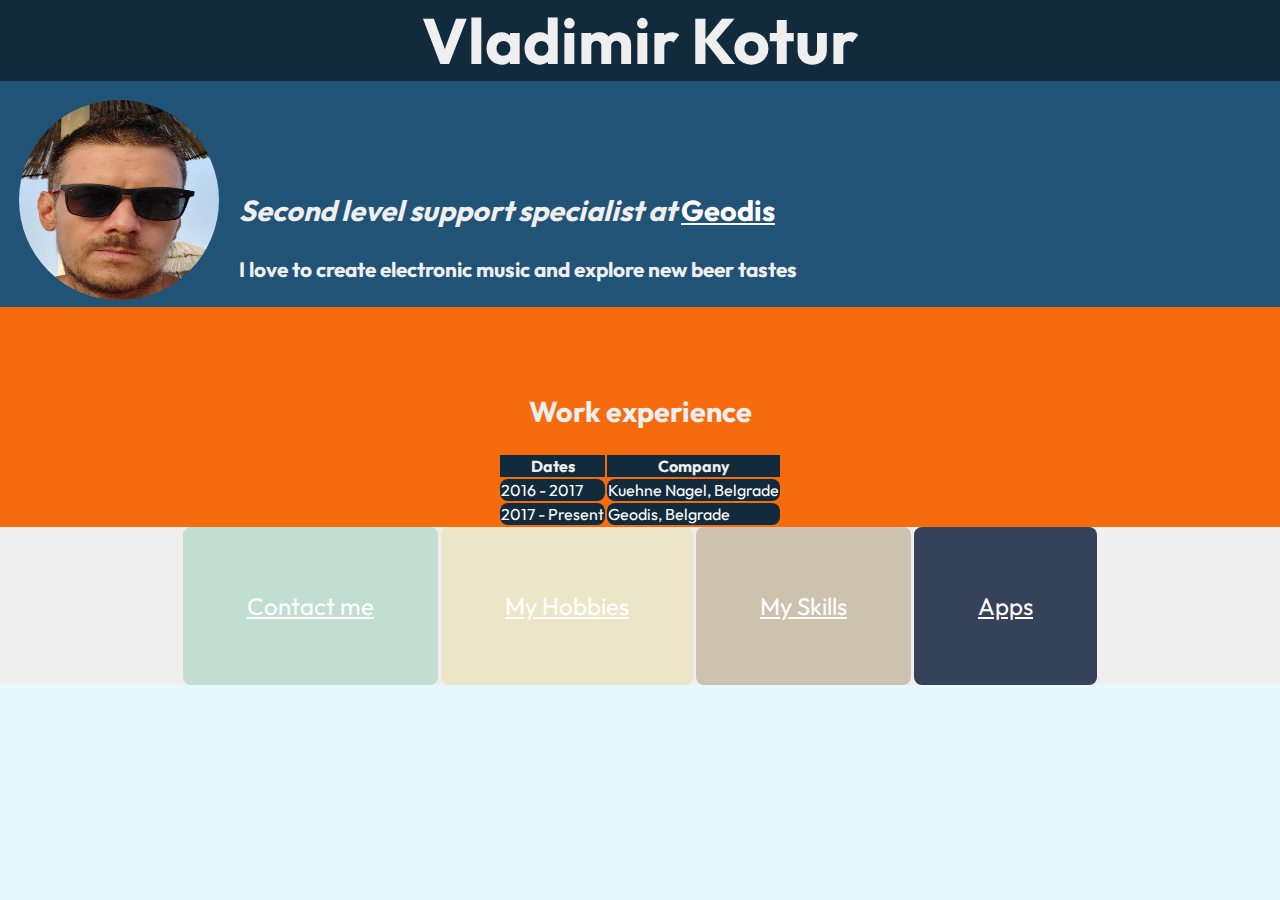
<file: index.html>
<!DOCTYPE html>
<html lang="en">
<head>
    <meta charset="UTF-8">
    <meta http-equiv="X-UA-Compatible" content="IE=edge">
    <meta name="viewport" content="width=device-width, initial-scale=1.0">
    <title>Vladimir Kotur</title>
    <link rel="stylesheet" href="main.css">
    <link rel="preconnect" href="https://fonts.googleapis.com">
    <link rel="preconnect" href="https://fonts.gstatic.com" crossorigin>
    <link href="https://fonts.googleapis.com/css2?family=Outfit:wght@300;400;600&display=swap" rel="stylesheet">
</head>
<body>

    <header>
        <center><h1>Vladimir Kotur</h1></center>
    </header>

    <section id="top">
        <table>
            <tr>
                <td><img src="Vlada.jpg" alt="Vladimirs photo"></td>
                <td>
                    <h2><em>Second level support specialist at</em> <a href="https://geodis.com/">Geodis</a></h2>
                    <h4>I love to create electronic music and explore new beer tastes </h4>
                </td>
            </tr>
            
        </table>
    </section>

    <section id="middle">
        <center><h2>Work experience</h2>
        <table>
            <thead>
                <tr>
                    <th>Dates</th>
                    <th>Company</th>
                </tr>
            </thead>
            <tbody>
                <tr>
                    <td>2016 - 2017</td>
                    <td>Kuehne Nagel, Belgrade</td>
                </tr>
                <tr>
                    <td>2017 - Present</td>
                    <td>Geodis, Belgrade</td>
                </tr>
            </tbody>
        </table>
    </center>
    </section>


    <footer id="bottom">
        <center>
            <p id="first"><a href="contact.html">Contact me</a></p>
            <p id="second"><a href="contact.html">My Hobbies</a></p>
            <p id="third"><a href="#">My Skills</a></p>
            <p id="fourth"><a href="#">Apps</a></p>
        </center>
    </footer>
    
</body>
</html>
</file>
<file: main.css>
html {
    margin: 0px;
}
body {
    margin: 0;
    background-color: #E8F9FD;
    font-family: 'Outfit', sans-serif;
}

header {
    background-color: #112B3C;
    color: #EFEFEF;
}
header h1 {
    margin-bottom: 0;
    margin-top: 0;
    font-size: 4em;
    
}

#top a {
    color: white;
}

img {
    width: 200px;
    height: 200px;
    margin-right: 1em;
    margin-top: 1em;
    margin-left: 1em;
    border-radius: 25em;
}

section h4 {
    margin-bottom: 0;
    color: #EFEFEF;
    font-size: 1.3em;
}

section h2 {
    margin-top: 0;
    color: #EFEFEF;
    font-size: 1.8em;
    padding-top: 3em;
}

footer p a {
    font-size: 1.5em;
    height: 10em;
    width: 10em;
    color: white;
}

footer p{
    margin: 0;
    padding: 4em;
    display: inline-block;
    
}
td {
    color: white;
    
}
th {
    color: #EFEFEF;
    background-color: #112B3C;
}

#middle td {
    background-color: #112B3C;
    border-radius: 0.5em;
}

#top {
    background-color: #205375;
}
#middle {
    background-color: #F66B0E;
}
#bottom {
    background-color: #EFEFEF;
}

#first {
    background-color: #C2DED1;
    border-radius: 0.5em;
}

#second {
    background-color: #ECE5C7;
    border-radius: 0.5em;
}

#third {
    background-color: #CDC2AE;
    border-radius: 0.5em;
}

#fourth {
    background-color: #354259;
    border-radius: 0.5em;
}

a:hover {
    background-color: black;
    border-radius: 0.2em;
}
</file>
